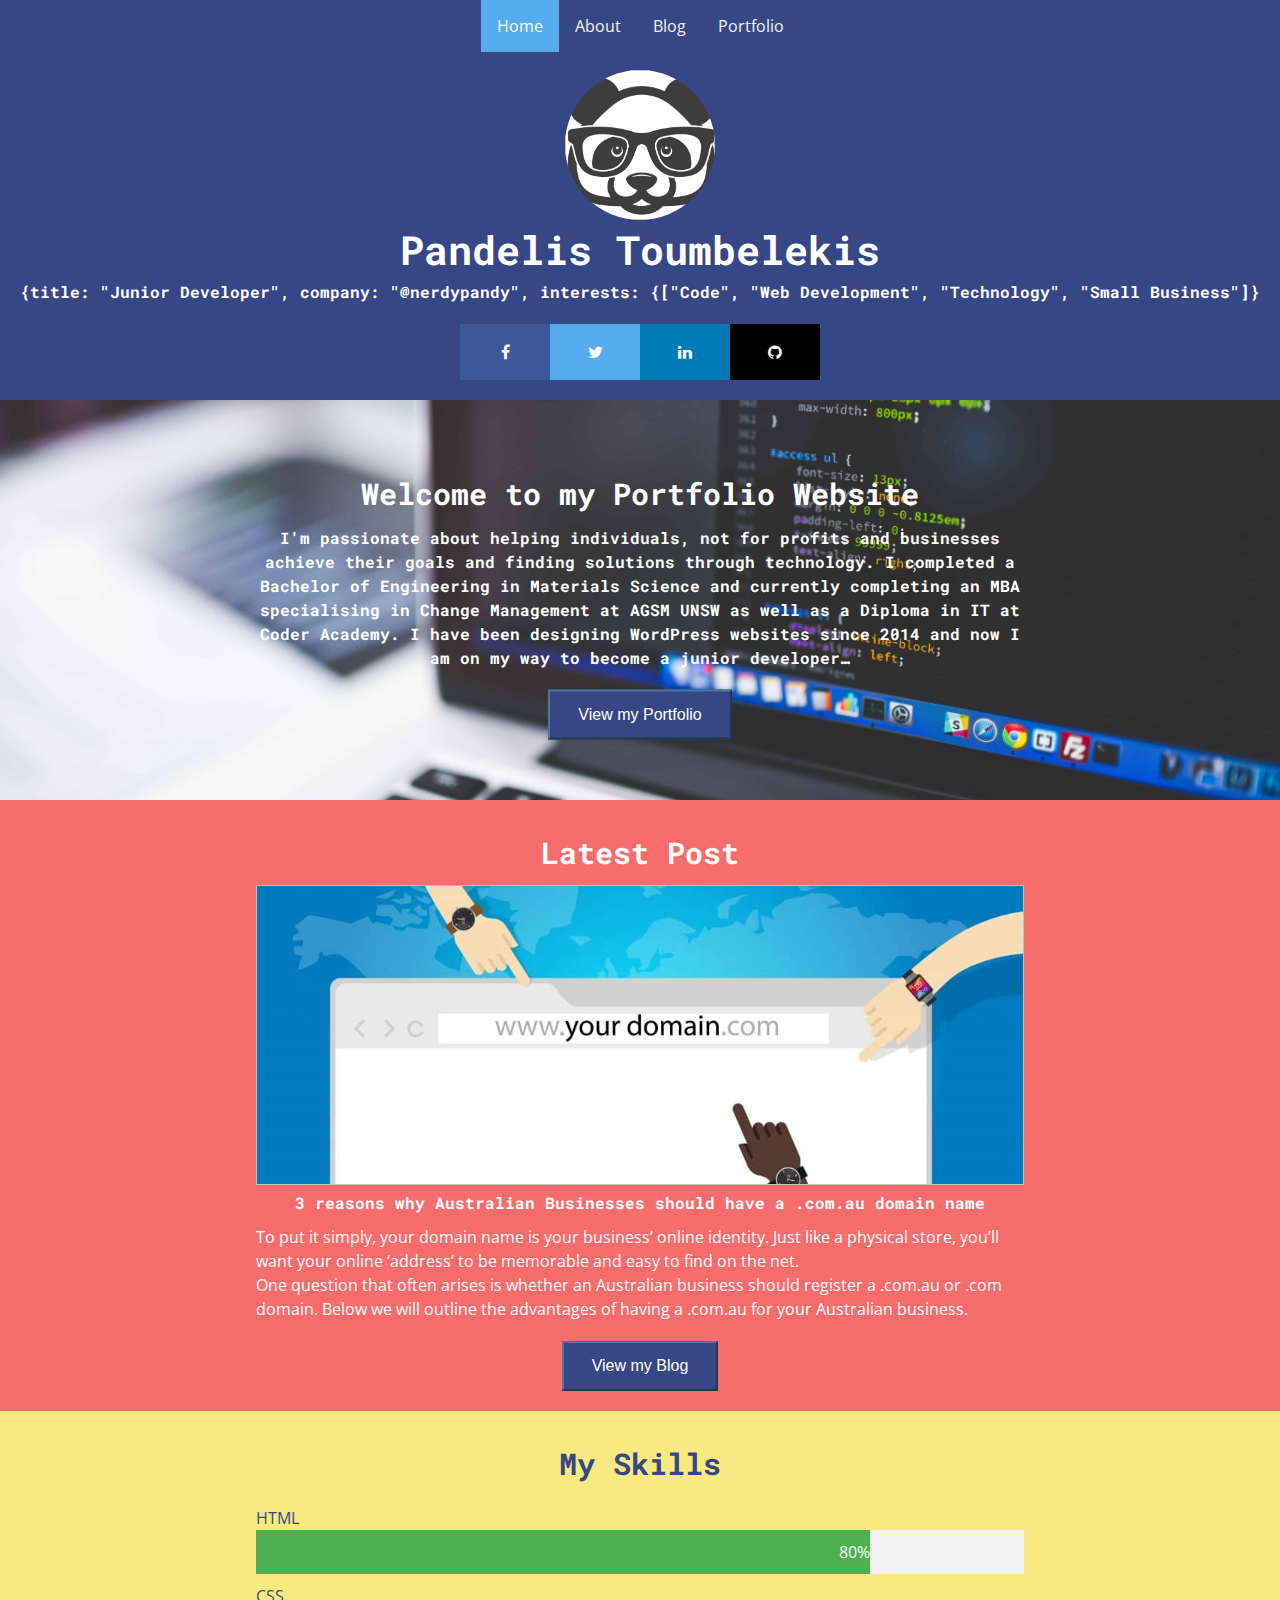
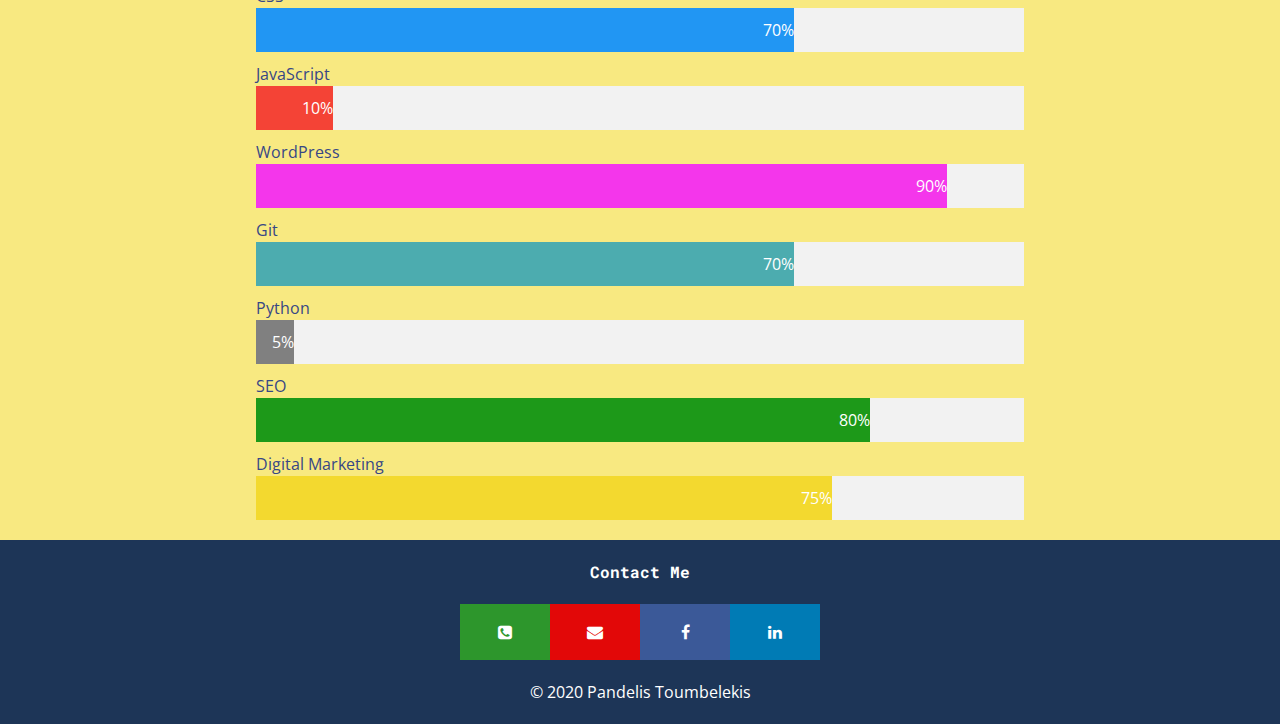
<file: src/index.html>
<!DOCTYPE html>
<html>

<head>
  <meta charset="utf-8">
  <title>Pandelis Toumbelekis Portfolio</title>
  <link rel="stylesheet" type="text/css" href="styles.css" />
  <link rel="stylesheet" href="https://cdnjs.cloudflare.com/ajax/libs/font-awesome/4.7.0/css/font-awesome.min.css">
  <link href="https://fonts.googleapis.com/css2?family=Open+Sans:ital,wght@0,400;0,700;1,400&family=Roboto+Mono:wght@400;500&display=swap" rel="stylesheet">
  <link rel="icon" href="images/np-logo.jpg" type="image/jpg" />
  <meta name="viewport" content="width=device-width, initial-scale=1.0" />
</head>

<body>
  <section>
    <section class="header-intro">
<! –– Navigation menu using Flex box and Sticky menu for greater than 500px screen resolution––>
      <nav class="navigation" id="topNav">
        <a class="active" href="index.html">Home</a>
        <a href="about.html">About</a>
        <a href="blog.html">Blog</a>
        <a href="portfolio.html">Portfolio</a>
      </nav>
<! –– My logo and name ––>
      <header>
        <img class="logo" id="logo">
        <h1>Pandelis Toumbelekis</h1>
      </header>
      <section class="intro">
        <h3>{title: "Junior Developer", company: "@nerdypandy", interests: {["Code", "Web Development", "Technology", "Small Business"]}</h3>
      </section>
<! –– Social Media Links using Flex box ––>
      <section>
        <div class="social-media-buttons">
          <a href="https://www.facebook.com/nerdypandy/" class="fa fa-facebook"></a>
          <a href="https://twitter.com/nerdypandy" class="fa fa-twitter"></a>
          <a href="https://www.linkedin.com/in/pandelis-toumbelekis-1a2383117/" class="fa fa-linkedin"></a>
          <a href="https://github.com/PandelisT" class="fa fa-github"></a>
        </div>
      </section>
    </section>
    </section>
<! –– Hero image with introduction using Flex box––>
    <section class="hero-image" role="img" aria-hidden="true">
      <div class="hero-text">
        <h2>Welcome to my Portfolio Website</h2>
        <h3>I'm passionate about helping individuals, not for profits and businesses achieve their goals and finding solutions through technology. I completed a Bachelor of
            Engineering in Materials Science and currently completing an MBA specialising in Change Management at AGSM UNSW as well as a Diploma in IT at Coder Academy. I have been designing WordPress websites since 2014 and now I am on my way to become a junior
            developer…</h3>
        <section class="center-button">
          <a href='portfolio.html'><button class="buttons center-button">View my Portfolio</button></a>
        </section>
      </div>
    </section>
  </section>
<! –– Latest Blog section ––>
  <section id="latestBlog">
    <div class="mainSection">
      <h2>Latest Post</h2>
      <img id="blogImage" role="img" aria-label="Domain Name">
      <h3>3 reasons why Australian Businesses should have a .com.au domain name</h3>
      <p>To put it simply, your domain name is your business’ online identity. Just like a physical store, you’ll want your online ‘address’ to be memorable and easy to find on the net.</p>
      <p>One question that often arises is whether an Australian business should register a .com.au or .com domain. Below we will outline the advantages of having a .com.au for your Australian business.</p>
      <section class="center-button">
        <a href='blog.html'><button class="buttons" href="blog.html">View my Blog</button></a>
    </div>
  </section>
<!–– My skills section ––>
  <section id="mySkills">
    <div class="mainSection">
      <h2>My Skills</h2>
      <p>HTML</p>
      <div class="allSkills">
        <div class="skills html">80%</div>
      </div>
      <p>CSS</p>
      <div class="allSkills">
        <div class="skills css">70%</div>
      </div>
      <p>JavaScript</p>
      <div class="allSkills">
        <div class="skills js">10%</div>
      </div>
      <p>WordPress</p>
      <div class="allSkills">
        <div class="skills wordpress">90%</div>
      </div>
      <p>Git</p>
      <div class="allSkills">
        <div class="skills git">70%</div>
      </div>
      <p>Python</p>
      <div class="allSkills">
        <div class="skills python">5%</div>
      </div>
      <p>SEO</p>
      <div class="allSkills">
        <div class="skills seo">80%</div>
      </div>
      <p>Digital Marketing</p>
      <div class="allSkills">
        <div class="skills marketing">75%</div>
      </div>
    </div>
  </section>
<! –– Footer with contact details using Flex box––>
  <footer>
      <h3>Contact Me</h3>
      <section>
        <div class="social-media-buttons">
          <a href="tel:+61405819846" class="fa fa-phone-square"></a>
          <a href="mailto:pandeli@nerdypandy.com?subject=Contact from Portfolio Site" class="fa fa-envelope"></a>
          <a href="https://www.facebook.com/nerdypandy/" class="fa fa-facebook"></a>
          <a href="https://www.linkedin.com/in/pandelis-toumbelekis-1a2383117/" class="fa fa-linkedin"></a>
        </div>
      </section>
    <p>&copy; 2020 Pandelis Toumbelekis</p>
  </footer>

</body>

</html>
</file>
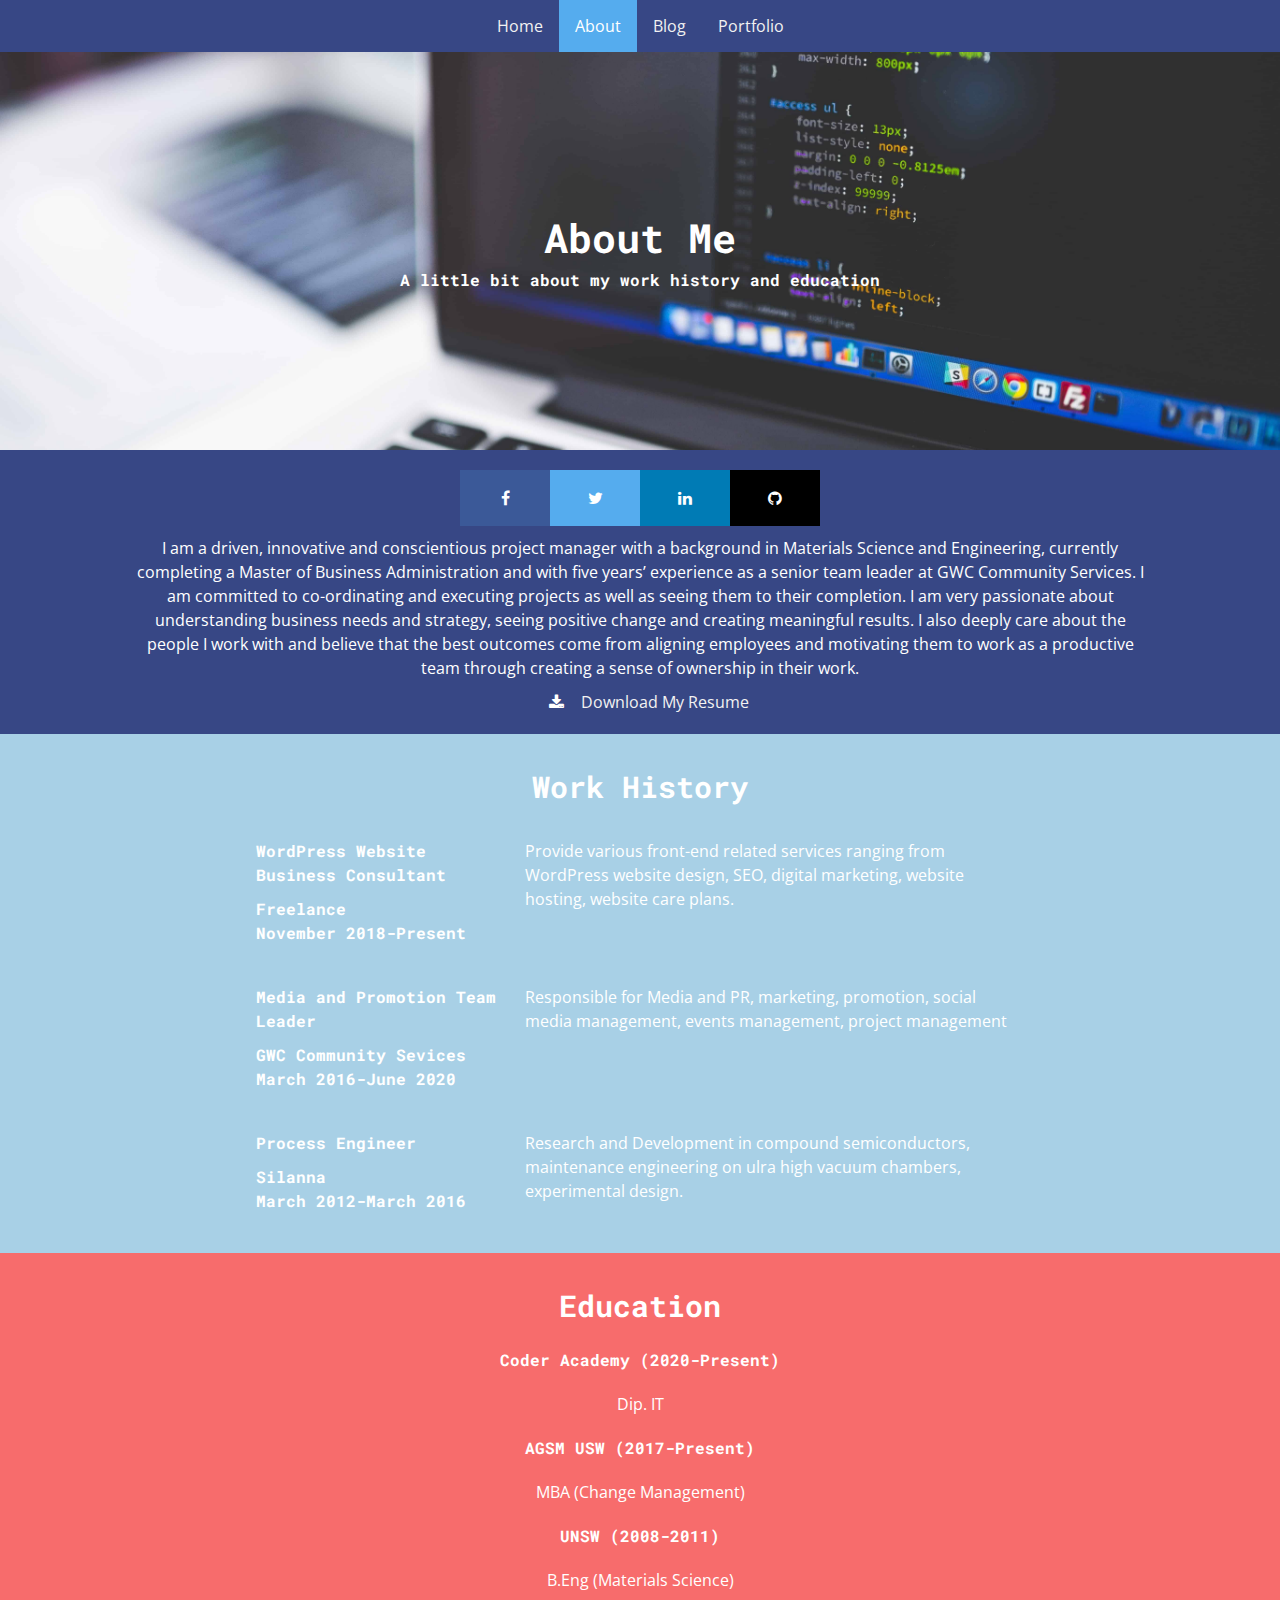
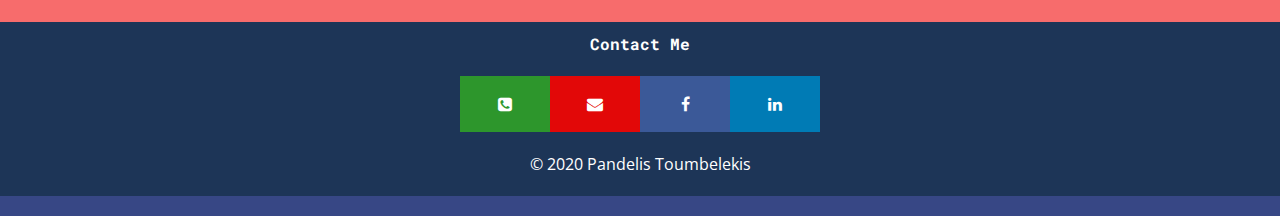
<file: src/about.html>
<!DOCTYPE html>
<html>

<head>
  <title>Pandelis Toumbelekis Portfolio</title>
  <link rel="stylesheet" type="text/css" href="styles.css" />
  <link rel="stylesheet" href="https://cdnjs.cloudflare.com/ajax/libs/font-awesome/4.7.0/css/font-awesome.min.css">
  <link href="https://fonts.googleapis.com/css2?family=Open+Sans:ital,wght@0,400;0,700;1,400&family=Roboto+Mono:wght@400;500&display=swap" rel="stylesheet">
  <link rel="icon" href="images/np-logo.jpg" type="image/jpg" />
  <meta name="viewport" content="width=device-width, initial-scale=1.0" />
</head>

<body>
  <section class="header-intro">
    <section class="about">
      <nav class="navigation" id="topNav">
        <a href="index.html">Home</a>
        <a class="active" href="about.html">About</a>
        <a href="blog.html">Blog</a>
        <a href="portfolio.html">Portfolio</a>
      </nav>
<! –– Hero image and text using Flex box ––> 
      <header class="hero-image">
        <div class="hero-text">
          <h1>About Me</h1>
          <h3>A little bit about my work history and education</h3>
        </div>
      </header>
      <section>
        <div class="social-media-buttons">
          <a href="https://www.facebook.com/nerdypandy/" class="fa fa-facebook"></a>
          <a href="https://twitter.com/nerdypandy" class="fa fa-twitter"></a>
          <a href="https://www.linkedin.com/in/pandelis-toumbelekis-1a2383117/" class="fa fa-linkedin"></a>
          <a href="https://github.com/PandelisT" class="fa fa-github"></a>
        </div>
      </section>
<! –– Introduction and link to resume––>
      <div class="mainSection" id="portfolio">
        <article>
          <p>I am a driven, innovative and conscientious project manager with a background in Materials Science and Engineering, 
            currently completing a Master of Business Administration and with five years’ experience as a senior team leader at GWC Community Services. 
            I am committed to co-ordinating and executing projects as well as seeing them to their completion. I am very passionate about understanding
            business needs and strategy, seeing positive change and creating meaningful results. I also deeply care
            about the people I work with and believe that the best outcomes come from aligning employees and
            motivating them to work as a productive team through creating a sense of ownership in their work.</p>
          <a class="download" href="images/Pandelis_Toumbelekis_CV_Jan_2020.pdf" target="_blank"><i class="fa fa-download"></i>Download My Resume</a>
        </article>

      </div>
    </section>
<! –– Work History using CSS Grid to create two uneven columns when screen resolution is greater than 1000px ––>
    <section id="jobs">
      <div class="mainSection">
        <h2>Work History</h2>
        <section class="job-item">
          <div class="job-details">
            <h3>WordPress Website Business Consultant</h3>
            <h4>Freelance</h4>
            <h4>November 2018-Present</h4>
          </div>
          <div class="job-summary">
            <p>Provide various front-end related services ranging from WordPress website design, SEO, digital marketing, website hosting, website care plans.</p>
          </div>
        </section>
        <section class="job-item">
          <div class="job-details">
            <h3>Media and Promotion Team Leader</h3>
            <h4>GWC Community Sevices</h4>
            <h4>March 2016-June 2020</h4>
          </div>
          <div class="job-summary">
            <p>Responsible for Media and PR, marketing, promotion, social media management, events management, project management</p>
          </div>
        </section>
        <section class="job-item">
          <div class="job-details">
            <h3>Process Engineer</h3>
            <h4>Silanna</h4>
            <h4>March 2012-March 2016</h4>
          </div>
          <div class="job-summary">
            <p>Research and Development in compound semiconductors, maintenance engineering on ulra high vacuum chambers, experimental design.</p>
          </div>
        </section>
      </div>
    </section>
<! –– Education ––>
    <section id="study">
      <section class="mainSection">
        <div class="education">
          <h2>Education</h2>
          <section>
            <h3>Coder Academy (2020-Present)</h3>
            <p>Dip. IT</p>
          </section>
          <section>
            <h3>AGSM USW (2017-Present)</h3>
            <p>MBA (Change Management)</p>
          </section>
          <section>
            <h3>UNSW (2008-2011)</h3>
            <p>B.Eng (Materials Science)</p>
          </section>
        </div>
      </section>
<! –– Footer with contact details using Flex box––>
  <footer>
      <h3>Contact Me</h3>
      <section>
        <div class="social-media-buttons">
          <a href="tel:+61405819846" class="fa fa-phone-square"></a>
          <a href="mailto:pandeli@nerdypandy.com?subject=Contact from Portfolio Site" class="fa fa-envelope"></a>
          <a href="https://www.facebook.com/nerdypandy/" class="fa fa-facebook"></a>
          <a href="https://www.linkedin.com/in/pandelis-toumbelekis-1a2383117/" class="fa fa-linkedin"></a>
        </div>
      </section>
    <p>&copy; 2020 Pandelis Toumbelekis</p>
  </footer>
  
</body>

</html>
</file>
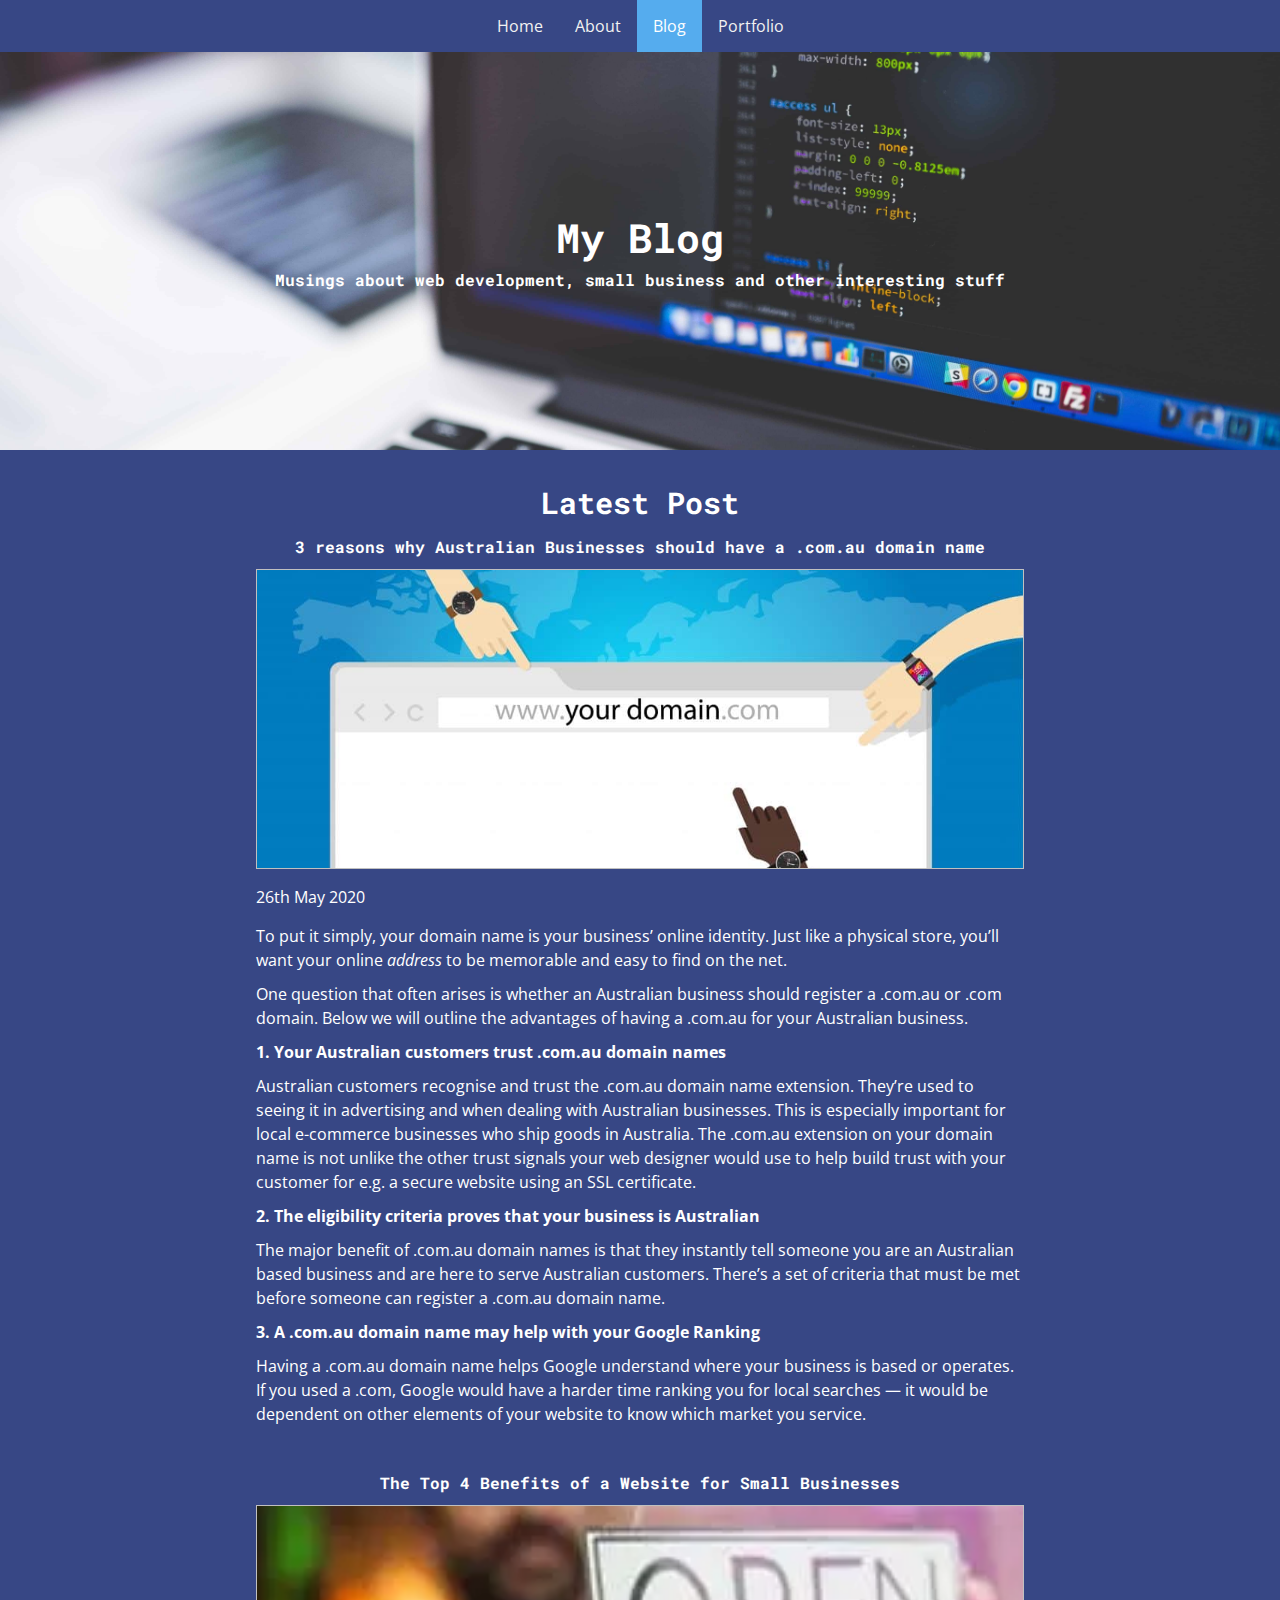
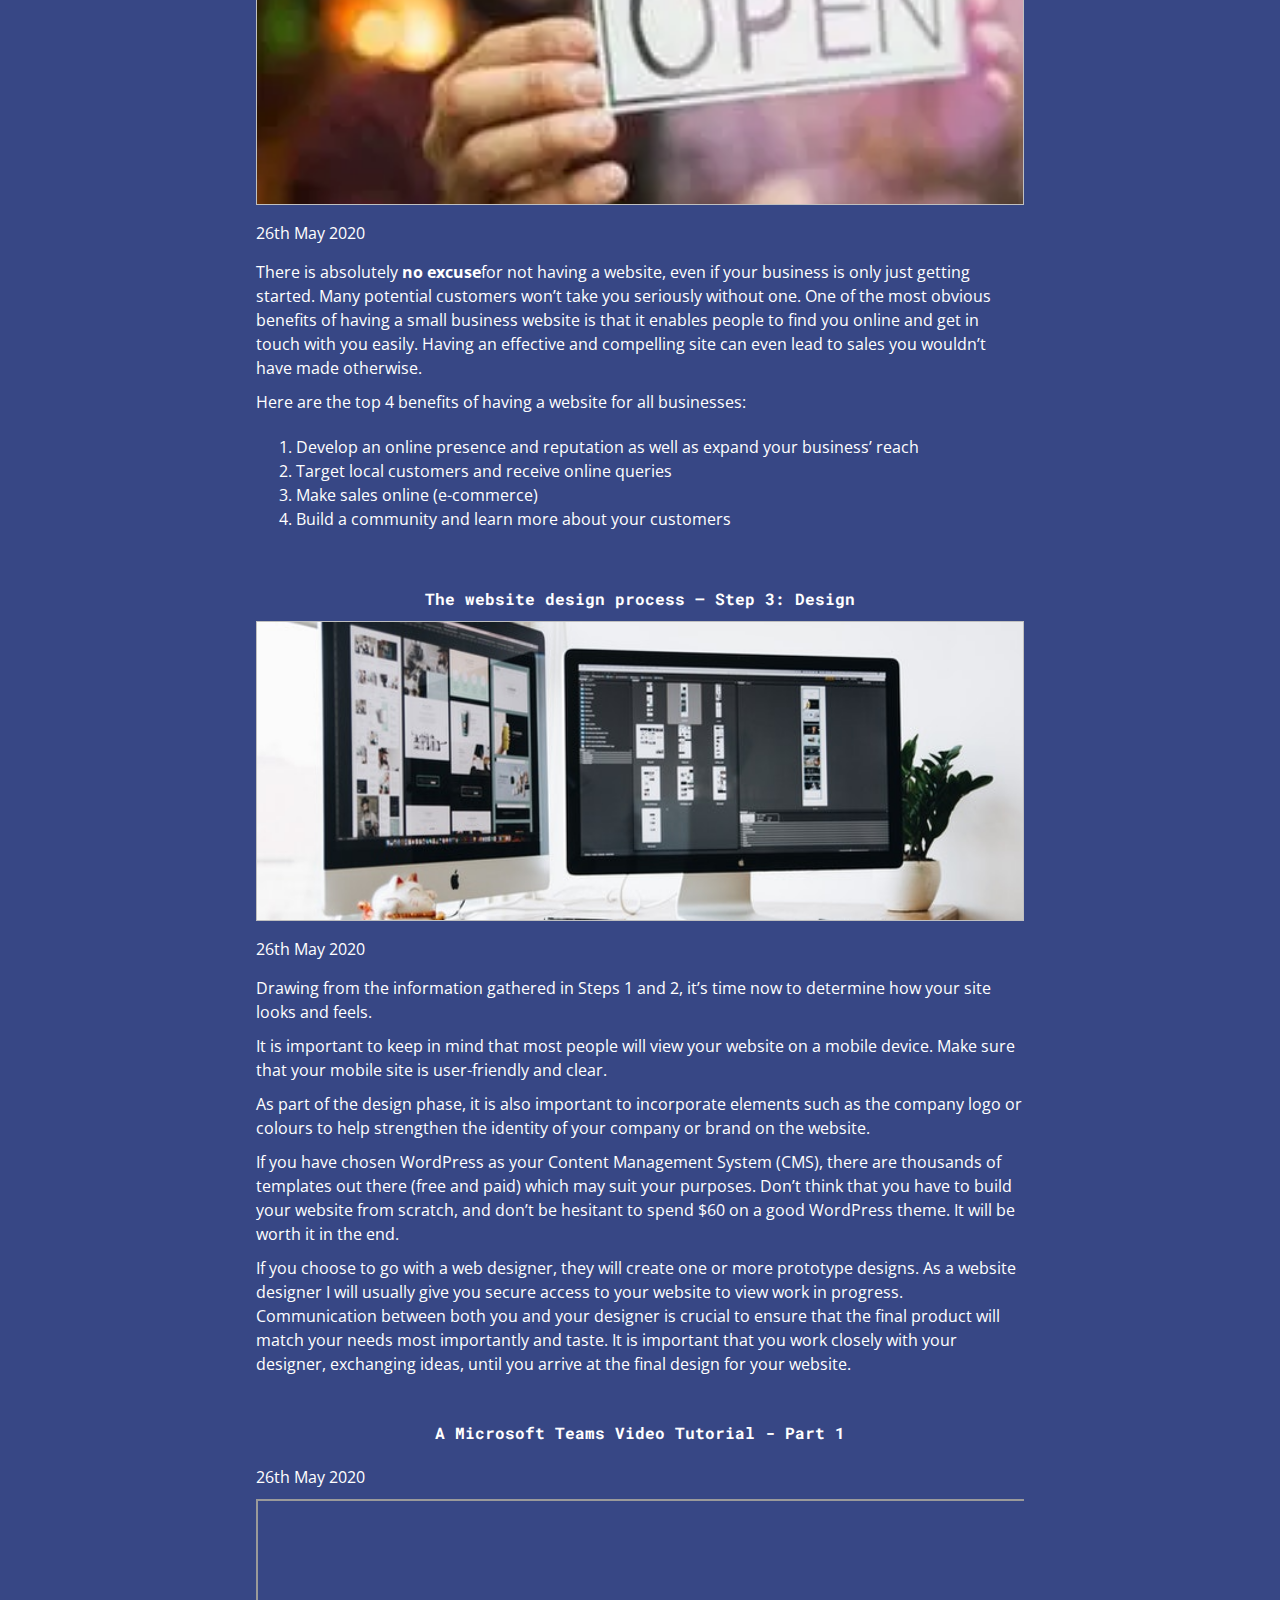
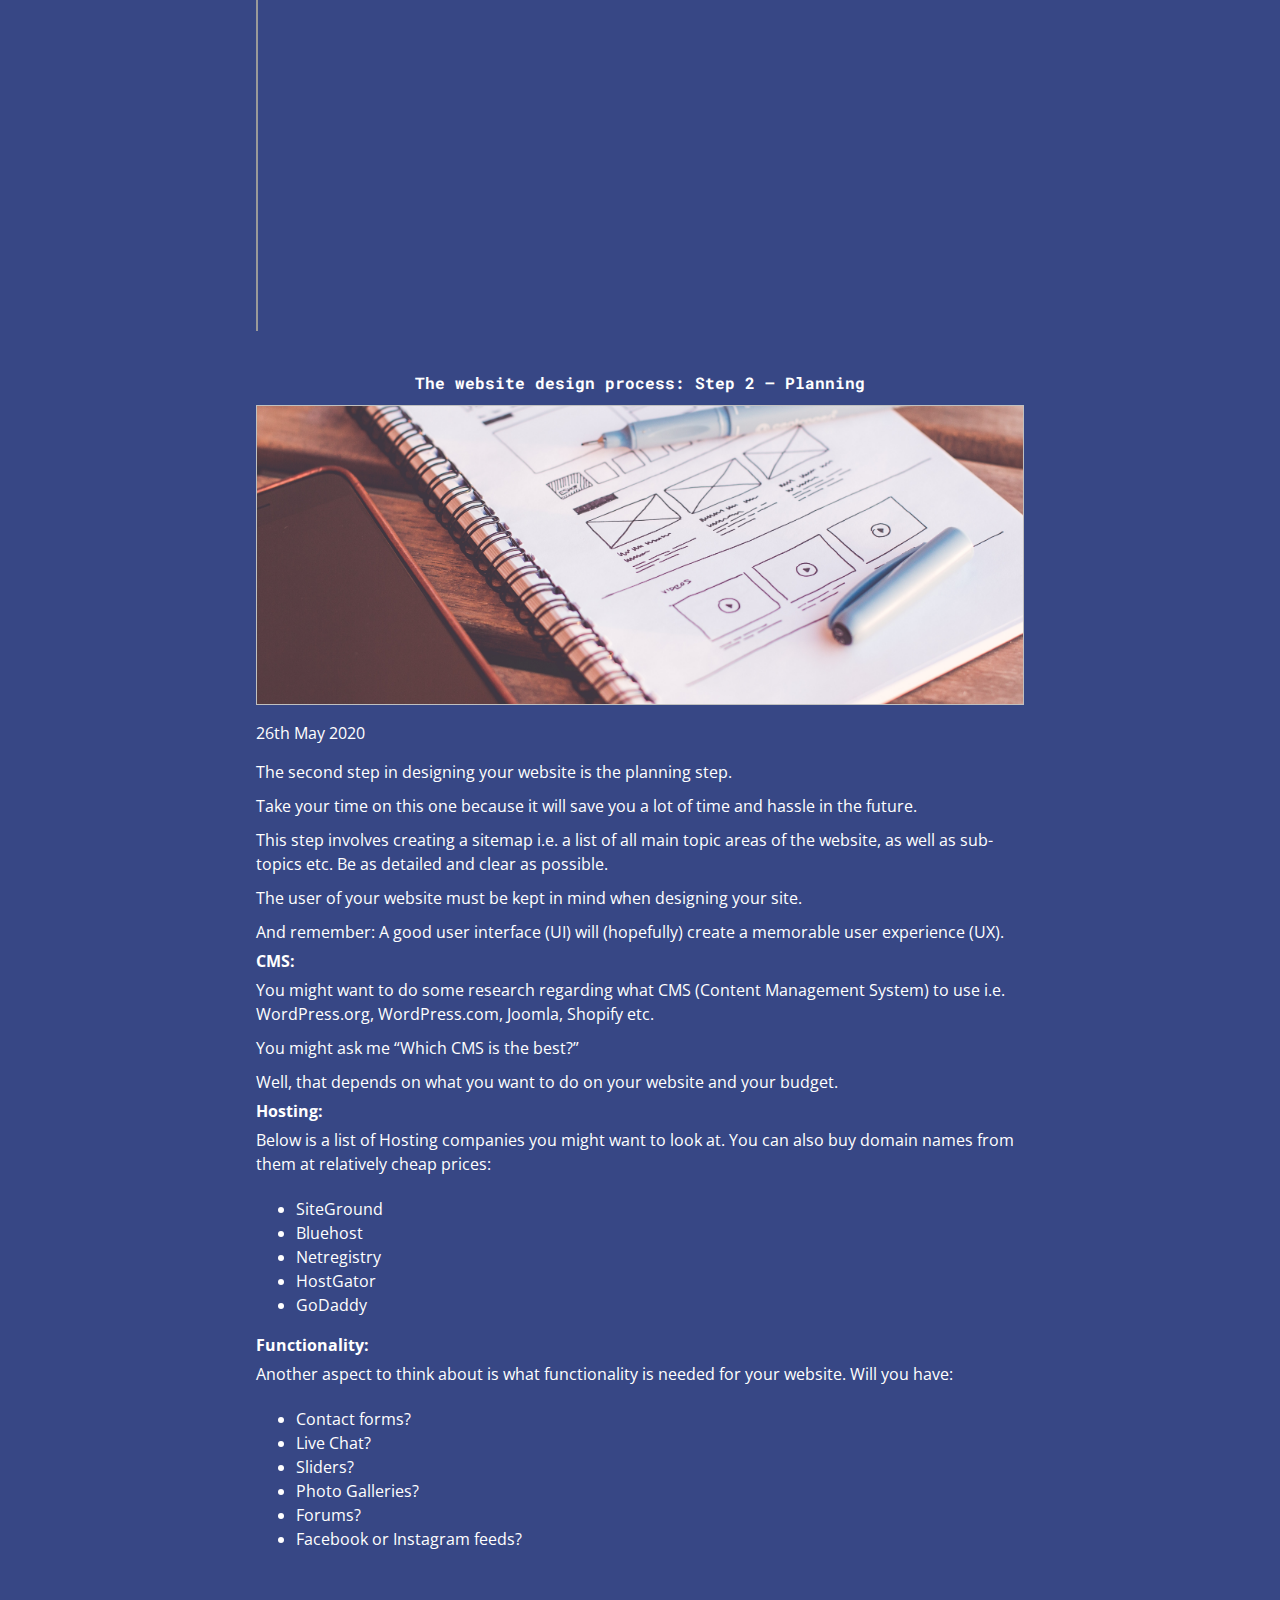
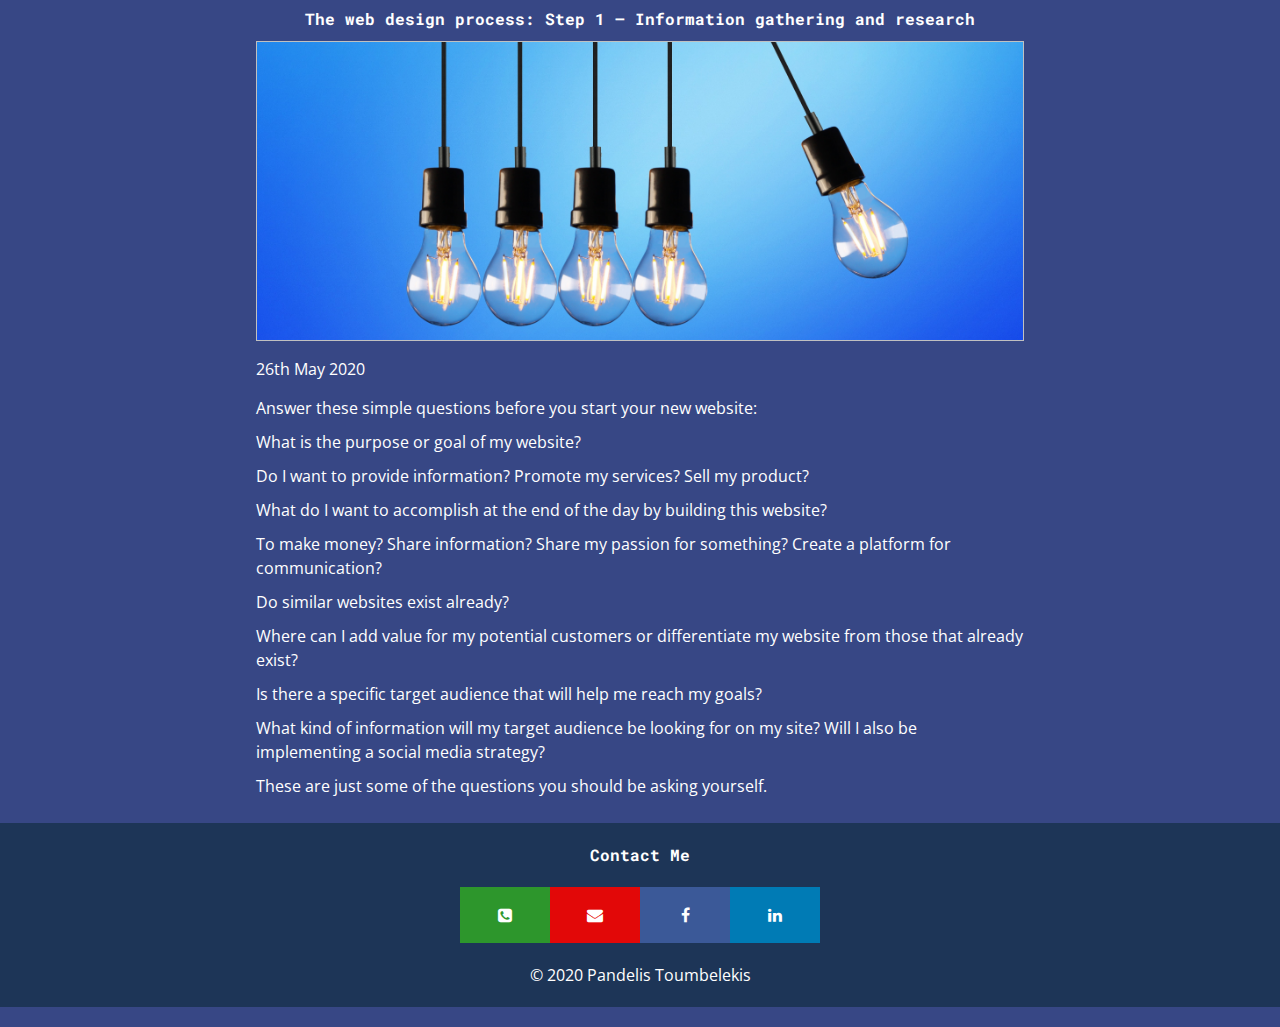
<file: src/blog.html>
<!DOCTYPE html>
<html>

<head>
  <meta charset="utf-8">
  <title>Pandelis Toumbelekis Portfolio</title>
  <link rel="stylesheet" type="text/css" href="styles.css" />
  <link rel="stylesheet" href="https://cdnjs.cloudflare.com/ajax/libs/font-awesome/4.7.0/css/font-awesome.min.css">
  <link href="https://fonts.googleapis.com/css2?family=Open+Sans:ital,wght@0,400;0,700;1,400&family=Roboto+Mono:wght@400;500&display=swap" rel="stylesheet">
  <link rel="icon" href="images/np-logo.jpg" type="image/jpg" />
  <meta name="viewport" content="width=device-width, initial-scale=1.0" />
</head>

<body>
  <section class="header-intro">
    <nav class="navigation" id="topNav">
      <a href="index.html">Home</a>
      <a href="about.html">About</a>
      <a class="active" href="blog.html">Blog</a>
      <a href="portfolio.html">Portfolio</a>
    </nav>
<! –– Hero image and text using Flex box––> 
    <header class="hero-image">
      <div class="hero-text">
        <h1>My Blog</h1>
        <h3> Musings about web development, small business and other interesting stuff</h3>
      </div>
    </header>
<! –– List of 6 blog posts with datestamp and 5 images with 1 video ––>
    <section class="blogPosts" id="blogPosts">
      <article class="mainSection">
<! –– Latest post ––>
        <h2>Latest Post</h2>
        <h3>3 reasons why Australian Businesses should have a .com.au domain name</h3>
        <img id="blogImage" role="img" aria-hidden="true">
        <div class="postmeta">
          <time datetime="2020-05-26 08:00">26th May 2020</time>
        </div>
        <p>To put it simply, your domain name is your business’ online identity. Just like a physical store, you’ll want your online <em>address</em> to be memorable and easy to find on the net.</p>
        <p> One question that often arises is whether an Australian business should register a .com.au or .com domain. Below we will outline the advantages of having a .com.au for your Australian business.</p>
        <p><strong>1. Your Australian customers trust .com.au domain names</strong></p>
        <p> Australian customers recognise and trust the .com.au domain name extension. They’re used to seeing it in advertising and when dealing with Australian businesses. This is especially important for local e-commerce businesses who ship goods in Australia. The .com.au extension on your domain name is not unlike the other trust signals your web designer would use to help build trust with your customer for e.g. a secure website using an SSL certificate.</p>
        <p><strong>2. The eligibility criteria proves that your business is Australian</strong></p>
        <p>The major benefit of .com.au domain names is that they instantly tell someone you are an Australian based business and are here to serve Australian customers. There’s a set of criteria that must be met before someone can register a .com.au domain name.</p>
        <p><strong>3. A .com.au domain name may help with your Google Ranking</strong></p>
        <p>Having a .com.au domain name helps Google understand where your business is based or operates. If you used a .com, Google would have a harder time ranking you for local searches — it would be dependent on other elements of your website to know which market you service.</p>
      </article>
<! –– Blog post 2 ––>      
      <article class="mainSection">
        <h3>The Top 4 Benefits of a Website for Small Businesses</h3>
        <img id="blogImageBusiness" role="img" aria-hidden="true">
        <div class="postmeta">
          <time datetime="2020-05-26 08:00">26th May 2020</time>
        </div>
        <p>There is absolutely <strong>no excuse</strong>for not having a website, even if your business is only just getting started. Many potential customers won’t take you seriously without one. One of the most obvious benefits of having a small business website
          is that it enables people to find you online and get in touch with you easily. Having an effective and compelling site can even lead to sales you wouldn’t have made otherwise.</p>
        <p> Here are the top 4 benefits of having a website for all businesses:</p>
        <ol>
          <li>Develop an online presence and reputation as well as expand your business’ reach</li>
          <li>Target local customers and receive online queries</li>
          <li>Make sales online (e-commerce)</li>
          <li>Build a community and learn more about your customers</li>
        </ol>
      </article>
<! –– Blog post 3 ––>    
      <article class="mainSection">
        <h3>The website design process – Step 3: Design</h3>
        <img id="blogImageWeb3" role="img" aria-hidden="true">
        <div class="postmeta">
          <time datetime="2020-05-26 08:00">26th May 2020</time>
        </div>
        <p>Drawing from the information gathered in Steps 1 and 2, it’s time now to determine how your site looks and feels.</p>
        <p>It is important to keep in mind that most people will view your website on a mobile device. Make sure that your mobile site is user-friendly and clear.</p>
        <p>As part of the design phase, it is also important to incorporate elements such as the company logo or colours to help strengthen the identity of your company or brand on the website.</p>
        <p>If you have chosen WordPress as your Content Management System (CMS), there are thousands of templates out there (free and paid) which may suit your purposes. Don’t think that you have to build your website from scratch, and don’t be
          hesitant to spend $60 on a good WordPress theme. It will be worth it in the end.</p>
        <p>If you choose to go with a web designer, they will create one or more prototype designs. As a website designer I will usually give you secure access to your website to view work in progress. Communication between both you and your designer
          is crucial to ensure that the final product will match your needs most importantly and taste. It is important that you work closely with your designer, exchanging ideas, until you arrive at the final design for your website.</p>
      </article>
<! –– Blog post 4 - video using iframe ––>    
      <article class="mainSection">
        <h3>A Microsoft Teams Video Tutorial - Part 1</h3>
        <div class="postmeta">
          <time datetime="2020-05-26 08:00">26th May 2020</time>
        </div>
        <div class="videoBlog">
          <iframe class="responsive-iframe" src="https://www.youtube.com/embed/i6Hl4p0jUZM"></iframe>
        </div>
      </article>
<! –– Blog post 5 ––>    
      <article class="mainSection">
        <h3>The website design process: Step 2 – Planning</h3>
        <img id="blogImageWeb2" role="img" aria-hidden="true">
        <div class="postmeta">
          <time datetime="2020-05-26 08:00">26th May 2020</time>
        </div>
        <p>
        The second step in designing your website is the planning step.</p>
        <p>Take your time on this one because it will save you a lot of time and hassle in the future.</p>
        <p>This step involves creating a sitemap i.e. a list of all main topic areas of the website, as well as sub-topics etc. Be as detailed and clear as possible.</p>
        <p>The user of your website must be kept in mind when designing your site.</p>
        <p>And remember: A good user interface (UI) will (hopefully) create a memorable user experience (UX).</p>
        <strong>CMS:</strong>
        <p>You might want to do some research regarding what CMS (Content Management System) to use i.e. WordPress.org, WordPress.com, Joomla, Shopify etc.</p>
        <p>You might ask me “Which CMS is the best?”</p>
        <p>Well, that depends on what you want to do on your website and your budget.</p>
        <strong>Hosting:</strong>
        <p>Below is a list of Hosting companies you might want to look at. You can also buy domain names from them at relatively cheap prices:</p>
        <ul>
          <li>SiteGround</li>
          <li>Bluehost</li>
          <li>Netregistry</li>
          <li>HostGator</li>
          <li>GoDaddy</li>
        </ul>
        <strong>Functionality:</strong>
        <p>Another aspect to think about is what functionality is needed for your website. Will you have:</p>
        <ul>
          <li>Contact forms?</li>
          <li>Live Chat?</li>
          <li>Sliders?</li>
          <li>Photo Galleries?</li>
          <li>Forums?</li>
          <li>Facebook or Instagram feeds?</li>
          <ul>
      </article>
<! –– Blog post 6 ––>    
      <article class="mainSection">
        <h3>The web design process: Step 1 – Information gathering and research</h3>
        <img id="blogImageWeb1" role="img" aria-hidden="true">
        <div class="postmeta">
          <time datetime="2020-05-26 08:00">26th May 2020</time>
        </div>
        <p>Answer these simple questions before you start your new website:</p>
        <p>What is the purpose or goal of my website?</p>
        <p>Do I want to provide information? Promote my services? Sell my product?</p>
        <p>What do I want to accomplish at the end of the day by building this website?</p>
        <p>To make money? Share information? Share my passion for something? Create a platform for communication?</p>
        <p>Do similar websites exist already?</p>
        <p>Where can I add value for my potential customers or differentiate my website from those that already exist?</p>
        <p>Is there a specific target audience that will help me reach my goals?</p>
        <p>What kind of information will my target audience be looking for on my site? Will I also be implementing a social media strategy?</p>
        <p>These are just some of the questions you should be asking yourself.</p>
      </article>
    </section>
<! –– Footer with contact details using Flex box––>
  <footer>
      <h3>Contact Me</h3>
      <section>
        <div class="social-media-buttons">
          <a href="tel:+61405819846" class="fa fa-phone-square"></a>
          <a href="mailto:pandeli@nerdypandy.com?subject=Contact from Portfolio Site" class="fa fa-envelope"></a>
          <a href="https://www.facebook.com/nerdypandy/" class="fa fa-facebook"></a>
          <a href="https://www.linkedin.com/in/pandelis-toumbelekis-1a2383117/" class="fa fa-linkedin"></a>
        </div>
      </section>
    <p>&copy; 2020 Pandelis Toumbelekis</p>
  </footer>

</body>

</html>
</file>
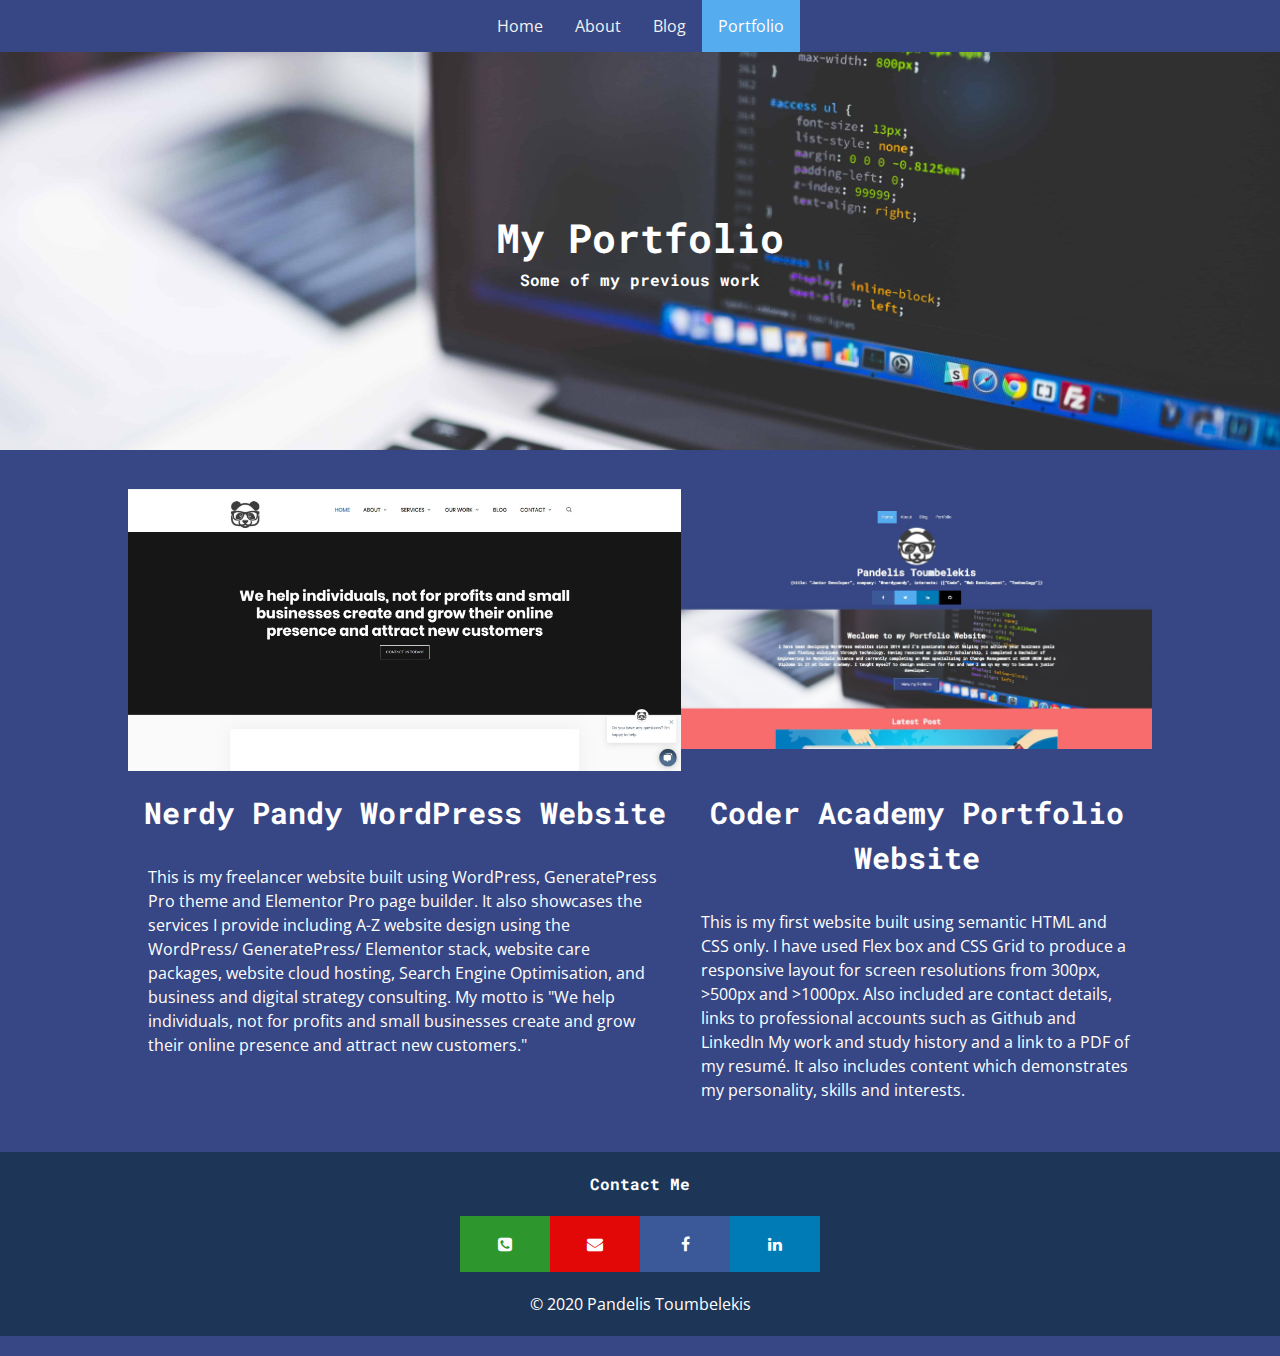
<file: src/portfolio.html>
<!DOCTYPE html>
<html>

<head>
  <title>Pandelis Toumbelekis Portfolio</title>
  <link rel="stylesheet" type="text/css" href="styles.css" />
  <link rel="stylesheet" href="https://cdnjs.cloudflare.com/ajax/libs/font-awesome/4.7.0/css/font-awesome.min.css">
  <link href="https://fonts.googleapis.com/css2?family=Open+Sans:ital,wght@0,400;0,700;1,400&family=Roboto+Mono:wght@400;500&display=swap" rel="stylesheet">
  <link rel="icon" href="images/np-logo.jpg" type="image/jpg" />
  <meta name="viewport" content="width=device-width, initial-scale=1.0" />
</head>

<body>
  <section class="header-intro">
    <section class="about">
      <nav class="navigation" id="topNav">
        <a href="index.html">Home</a>
        <a href="about.html">About</a>
        <a href="blog.html">Blog</a>
        <a class="active" href="portfolio.html">Portfolio</a>
      </nav>
<! –– Hero image and text using Flex box––>  
      <header class="hero-image">
        <div class="hero-text">
          <h1>My Portfolio</h1>
          <h3>Some of my previous work</h3>
        </div>
      </header>
      <section>
      </section>
<! –– Portfolio items using Flex box CSS to create 2 columns when the screen resolution is greater than 1000px––>  
      <section id="fullPortfolio">
        <div class="portfolio">
          <article>
            <section id="npscreenshot"></section>
            <h2>Nerdy Pandy WordPress Website</h2>
            <p>This is my freelancer website built using WordPress, GeneratePress Pro theme and Elementor Pro page builder. It also showcases the services I provide including A-Z website design using the WordPress/ GeneratePress/ Elementor stack, website care packages, website cloud hosting, 
            Search Engine Optimisation, and business and digital strategy consulting. My motto is "We help individuals, not for profits and small businesses create and grow their online presence and attract new customers."</p>
          </article>
          <article>
            <section id="newportfolio"></section>
            <h2>Coder Academy Portfolio Website</h2>
            <p>This is my first website built using semantic HTML and CSS only. I have used Flex box and CSS Grid to produce a responsive layout for screen resolutions from 300px, >500px and >1000px. Also included are contact details, links to professional accounts such as Github and LinkedIn
            My work and study history and a link to a PDF of my resumé. It also includes content which demonstrates my personality, skills and interests. </p>
          </article>
        </div>
      </section>
    </section>
<! –– Footer with contact details using Flex box ––>
  <footer>
      <h3>Contact Me</h3>
      <section>
        <div class="social-media-buttons">
          <a href="tel:+61405819846" class="fa fa-phone-square"></a>
          <a href="mailto:pandeli@nerdypandy.com?subject=Contact from Portfolio Site" class="fa fa-envelope"></a>
          <a href="https://www.facebook.com/nerdypandy/" class="fa fa-facebook"></a>
          <a href="https://www.linkedin.com/in/pandelis-toumbelekis-1a2383117/" class="fa fa-linkedin"></a>
        </div>
      </section>
    <p>&copy; 2020 Pandelis Toumbelekis</p>
  </footer>

</body>

</html>
</file>
<file: src/styles.css>
/* Imports fonts from Google Fonts */
@import url('https://fonts.googleapis.com/css2?family=Open+Sans:ital,wght@0,400;0,700;1,400&family=Roboto+Mono:wght@400;500&display=swap');

/* General body CSS settings */
body {
  font-family: 'Open Sans', sans-serif, serif;
  color: #fff;
  background-color: #374785;
  margin: 0px;
  padding: 0px;
  font-size: 16px;
  line-height: 1.5;
}

/* Headings and paragraph settings */
h1, h2, h3, h4 {
    font-family: 'Roboto Mono', monospace;
    text-align: center;
    color: #fff;
    margin: 0;
}

h1 {  
    font-size: 40px;
}

h2 {
    font-size: 30px;
    padding-top: 10px;
    padding-bottom: 10px;
}

h3 {
    font-size: 16px;
}

h4 {
    margin: 0;
}

p {
  margin: 0;
}

/* Class to set content width to 80% of screen */
.mainSection {
  text-align: left;
  width: 80%;
  margin: 0 auto;
  padding: 30px 0;
}

.mainSection h3 {
  padding-bottom: 10px;
}

.mainSection#portfolio {
  text-align: center;
  width: 80%;
  margin: auto auto;
  padding: 10px;
}

article.header-intro{
  padding:0;
}

a.download {
  padding: 10px 0;
  color: #ddd;
}

.mainSection a {
  display: block;
  margin-left: auto;
  margin-right: auto;
  color: #f2f2f2;
  text-decoration: none;
  font-size: 16px;
}

/* Navigation buttons classes and pseudo-classes */
button.buttons:hover {
  background-color: #007bb5;
}

button.buttons {
  background-color: #374785;
  text-decoration: none;
  color: #fff;
}

/* Blog section of home page */
#latestBlog {
  background-color: #F76c6c;
}

/* Skills section of home page */
#mySkills {
  background-color: #f8e981;
}

#mySkills p{
  margin-top: 10px;
  color: #374785;
}

#mySkills h2 {
  color: #374785;
}

/* Footer CSS settings */
footer {
  background-color: #1D3557;
}

footer p{
  text-align: center;
  margin: 0;
  padding: 20px 0;
}
footer h3 {
  padding-top: 20px;
}

/* Style the links in the navigation bar */
.navigation a {
  color: #f2f2f2;
  text-align: center;
  padding: 14px 16px;
  text-decoration: none;
  font-size: 16px;
}

.navigation a:hover {
  background-color: #a8dadc;
  color: #000000;
}

.navigation a.active {
  background-color: #55ACEE;
  color: #fff;
}

/* Mobile responsive view for 300px minimum width */
@media all and (min-width: 300px) {

.navigation {
  display: flex;
  justify-content: center;
  background-color: #374785;
}

/* Make logo into a circular image */
#logo {
  display: block;
  margin-left: auto;
  margin-right: auto;
  margin-top: 20px;
  background-image: url("images/np-logo.jpg");
  height: 150px;
  width: 150px;
  background-position: center;
  background-size: contain;
  border-radius: 50%;
}

/* Colour of home background */

.intro {
  text-align: center;
}

.header-intro {
   background-color: #374785;
   padding-bottom: 100px;
   height: 100vh;
}


.portfolio-intro {
   background-color: #24305e;
   padding-bottom: 20px;
}

#portfolio {
  position: relative;
}

#portfolio p {
  padding: 0;
}

.body {
  background-color: #2196F3;
}

.description {
  width: 80%;
  text-align: left;
  margin: 0 auto;
  padding: 30px 0;
  
  }

/* Page background */
#description {
  background-color: #24305e;
}

#jobs {
  background-color: #a8d0e6;

}

#study {
  background-color: #f76c6c;
}

#study h3 {
  padding-top: 10px;
}

.education p {
  text-align: center;
  margin: 10px 0;
}

.education h3 {
  text-align: center;
  padding-top: 10px;
}

#blogPosts {
  background-color: #374785;
}

.blogPosts p {
  padding: 5px 0;
}

.postmeta {
  padding: 10px 0;
}

/* Social media buttons using Flex box*/
.social-media-buttons {
  display: flex;
  justify-content: center;
  margin-top: 20px;
}

.buttons {
  margin-top: 20px;
  background-color: #f2f2f2;
  padding: 14px 28px;
  font-size: 16px;
  cursor: pointer;
  border-color: #457b9d;
  color: #457b9d;
  text-decoration: none;
}

.buttons:hover {
  background-color: #a8dadc;
  color: white;
}

.center-button {
  display: flex;
  justify-content: center;
  text-decoration: none;
}

.center-button a{
  display: flex;
  justify-content: center;
  text-decoration: none;
}


.hero-image {
  background-color: #a8d0E6; 
  justify-content: center;
}

.hero-text {
  position: relative;
  width: 80%;
  text-align: left;
  margin: 0 auto;
  padding: 30px 0;
}

#blogImage {
    background-image: url("images/domain-name.jpg");
    background-position: center;
    background-repeat: no-repeat;
    background-size: cover;
    width: 100%;
    height: 300px;
}
#blogImageWeb1 {
    background-image: url("images/five-bulb-lights.jpg");
    background-position: center;
    background-repeat: no-repeat;
    background-size: cover;
    width: 100%;
    height: 300px;
}

#blogImageWeb2 {
    background-image: url("images/webplanning.jpg");
    background-position: center;
    background-repeat: no-repeat;
    background-size: cover;
    width: 100%;
    height: 300px;
}

#blogImageWeb3 {
    background-image: url("images/webdesign.jpg");
    background-position: center;
    background-repeat: no-repeat;
    background-size: cover;
    width: 100%;
    height: 300px;
}

/*Portfolio page Settings*/
#portfolioImage {
    background-image: url("images/laptop-code.jpg");
    background-position: center;
    background-repeat: no-repeat;
    background-size: cover;
    width: 100%;
    height: 300px;
}

.portfolio {
  width: 80%;
  text-align: left;
  margin: 0 auto;
  padding: 30px 0;
}

#fullPortfolio {
  background-color: #374785;
}

#npscreenshot {
  background-image: url("images/npscreenshot.jpg");
  height: 300px;
  width: 100%;
  background-position: center;
  background-size: contain;
  background-repeat: no-repeat;
}

#newportfolio {
  background-image: url("images/newportfolio.jpg");
  height: 300px;
  width: 100%;
  background-position: center;
  background-size: contain;
  background-repeat: no-repeat;
}

.download i{
  padding: 0;
  color: #fff;
}

.download a {
  text-decoration: none;
}

/*Font Awesome/social media link settings*/
.fa {
  padding: 20px;
  font-size: 30px;
  width: 50px;
  text-align: center;
  text-decoration: none;
}

.fa:hover {
  opacity: 0.7;
}

.fa-facebook {
  background: #3B5998;
  color: #fff;
}

.fa-twitter {
  background: #55ACEE;
  color: #fff;
}

.fa-linkedin {
  background: #007bb5;
  color: #fff;
}

.fa-github {
  background: #000000;
  color: #fff;
}

.fa-phone-square {
  background: #3cee0686;
  color: #fff;
}

.fa-envelope {
  background: #e20808;
  color: #fff;
}

/* Skill bars settings*/
.allSkills {
  background-color: #f2f2f2;
}

.skills {
  text-align: right; /* Right-align text */
  padding-top: 10px; /* Add top padding */
  padding-bottom: 10px; /* Add bottom padding */
  color: #fff; /* White text color */
}

.html {
  width: 80%; 
  background-color: #4CAF50;
}

.css {
width: 70%; 
background-color: #2196F3;
} 

.js {
  width: 10%; 
  background-color: #f44336;
} 

.git {
  width: 70%; 
  background-color: rgb(76, 172, 175);
} 

.wordpress {
  width: 90%; 
  background-color: #f436eb;
} 

.python {
  width: 5%; 
  background-color: #808080;
  }

.seo {
  width: 80%; 
  background-color: #1d9919;
  }

.marketing {
  width: 75%; 
  background-color: #f3d92f;
  }

article {
  padding: 20px;
}

/* Blog Page CSS */

#blogImageBusiness {
    background-image: url("images/Open-business.jpg");
    background-position: center;
    background-repeat: no-repeat;
    background-size: cover;
    width: 100%;
    height: 300px;
}

.videoBlog {
  position: relative;
  overflow: hidden;
  width: 100%;
  padding-top: 56.25%; /* 16:9 Aspect Ratio (divide 9 by 16 = 0.5625) */
}

/* Then style the iframe to fit in the container div with full height and width */
.responsive-iframe {
  position: absolute;
  top: 0;
  left: 0;
  bottom: 0;
  right: 0;
  width: 100%;
  height: 100%;
}

}

/* Tablet/Mobile responsive view for 500px minimum width */
@media all and (min-width: 500px) {

/* Navigation with z-index=2 to be on the top layer as a sticky menu*/
.navigation {
  position: fixed;
  top: 0;
  width: 100%;
  z-index: 2;
  background-color: #374785;
}

.header-intro {
   background-color: #374785;
   padding-bottom: 0;
   padding-top: 50px;
   height: 50vh;
}

.about {
  background-color: #374785;
  margin: auto;
}

.about p{
  background-color: #374785;
  padding: 0;
}

.hero-image {
  display: flex;
  justify-content: center;
  align-items: center;
  background-image: url("images/laptop-code.jpg");
  height: 500px;
  background-position: center;
  background-repeat: no-repeat;
  background-size: cover;
  position: relative;
}

.hero-text {
  position: absolute;
  width: 80%;
}

article {
  padding: 20px;
}

.about article p{
  padding: 0;
}

.footerBackground {
  background-color: #1D3557;
}

}

/* Desktop responsive view for 1000px minimum width */
@media all and (min-width: 1000px) {

.navigation {
  display: flex;
  justify-content: center;
  background-color: #374785;
}

.header-intro {
   background-color: #374785;
   padding-bottom: 20px;
   height: auto;
   padding-top: 50px;
}

.description {
  width: 60%;
  text-align: left;
  margin: 0 auto;
  padding: 30px 0;
}

.portfolio {
  display: flex;
  justify-content: center;
}

.portfolio article p{
  padding: 20px;
}

article {
  padding: 20px;
}

.about article{
  padding: 0;
}

.parallaxImage {
  background-image: url("images/laptop-code.jpg");
  width: 100%;
  background-attachment: fixed;
  background-position: center;
  background-repeat: no-repeat;
  background-size: contain;
}

.mainSection {
  text-align: left;
  width: 60%;
  margin: 0 auto;
  padding: 20px 0;
}

/* The hero image on blog, about,portfolio pages using Flex box CSS*/
.hero-image {
  display: flex;
  justify-content: center;
  align-items: center;
  background-image: url("images/laptop-code.jpg");
  height: 400px;
  background-position: center;
  background-repeat: no-repeat;
  background-size: cover;
  position: relative;
}

/* The text on the hero image on blog, about,portfolio pages*/
.hero-text {
  position: absolute;
  width: 60%;
  top: 50%;
  left: 50%;
  -ms-transform: translate(-50%, -50%);
  transform: translate(-50%, -50%);
}

/* Work Experience on About page using Grid CSS*/
.job-item {
  display: grid;
  grid-template-columns: 1fr 2fr;
  column-gap: 20px;
  padding: 20px 0;
}

.job-details h3 {
  text-align: left; 
}

.job-details h4 {
  text-align: left;
}

}
</file>
